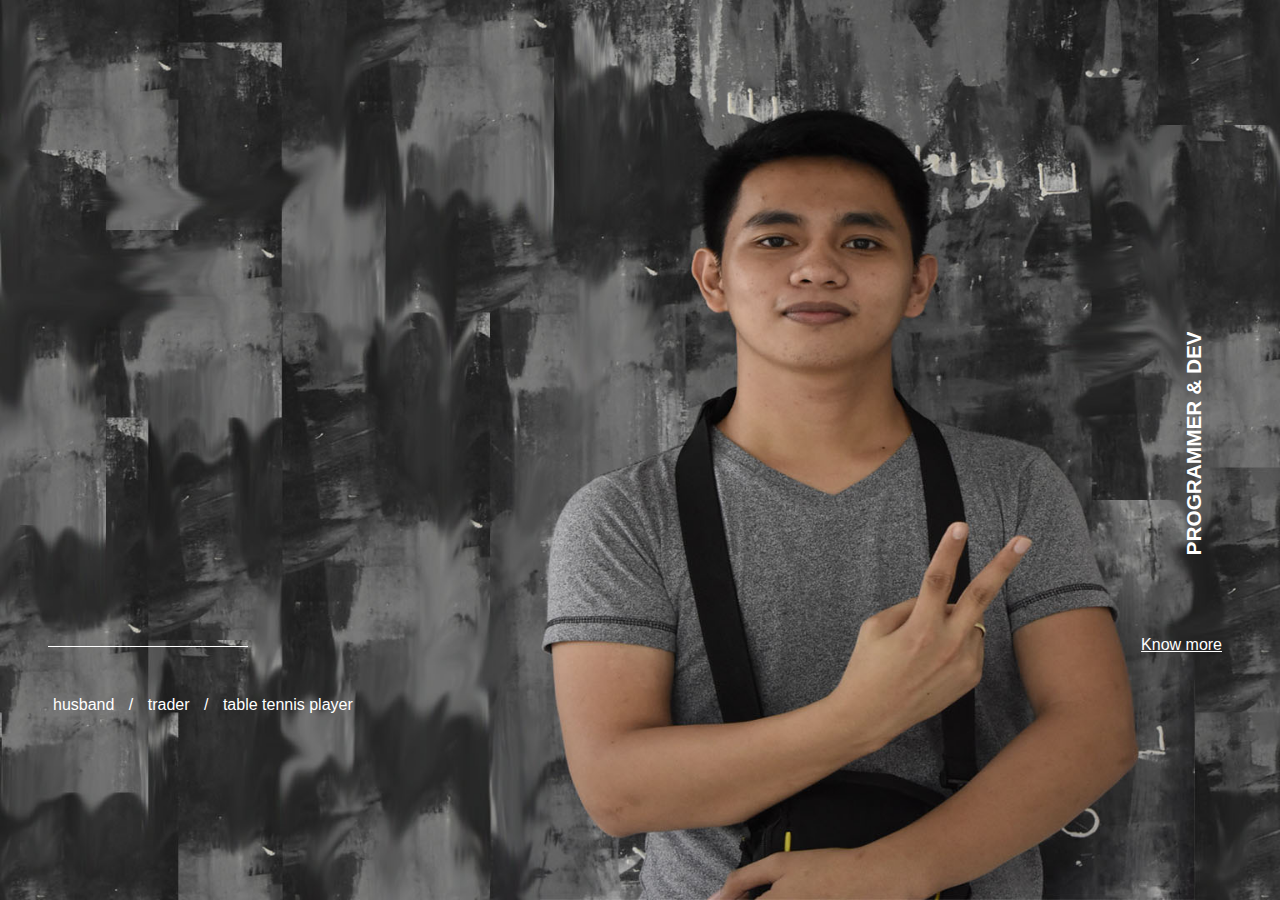
<file: index.html>
<html lang="en" class="no-js">

<head>
    <meta charset="UTF-8">
    <meta http-equiv="X-UA-Compatible" content="IE=edge">
    <meta name="viewport" content="width=device-width, initial-scale=1">
	<title>Anthony Carreon</title>
    <link rel="shortcut icon" href="Resume/aclogo.ico">
    <meta name="description" content="Hi! I'm Anthony Carreon and I'm a Jr Programmer | Developer and this is my Portfolio" />
    <meta name="keywords" content="anthony, carreon, programmer, developer, la union, software, website, development, mobile, IT, freelance, C#,Asp.net mvc and core, asp web api" />
    <!-- Mobile Specific Metas -->

    <link rel="stylesheet" href="css/style.css">
</head>

<body class="hero">
   <div class="animsition" style="animation-duration: 400ms; opacity: 1;">
			<div class="homewrap">
				<div class="topwrap">
					<div class="me animate-first">Anthony</div>
					<div class="me animate-second">Carreon</div>
					<div class="whatido"> Programmer &amp; Dev</div>
				</div>
			</div>
			<div class="bottomwrap">
				<div class="bottominner">
					<div class="work-wrap">
						<div class="work-bar"> 
						  <span class="animline"></span>
						</div>
						<div class="work animated fadeInUp fadeDelay"><a class="animsition-link" href="Resume/index.html">Know more</a></div>
					</div>
					<div class="otherstuff">
						<span class="fullmob">husband </span>
						<span>/</span> 
						<span class="fullmob">trader </span>
						<span>/</span> 
						<span class="fullmob">table tennis player </span>
					</div>
				</div>
			</div>
		</div>
</div>

</body>

</html>
</file>
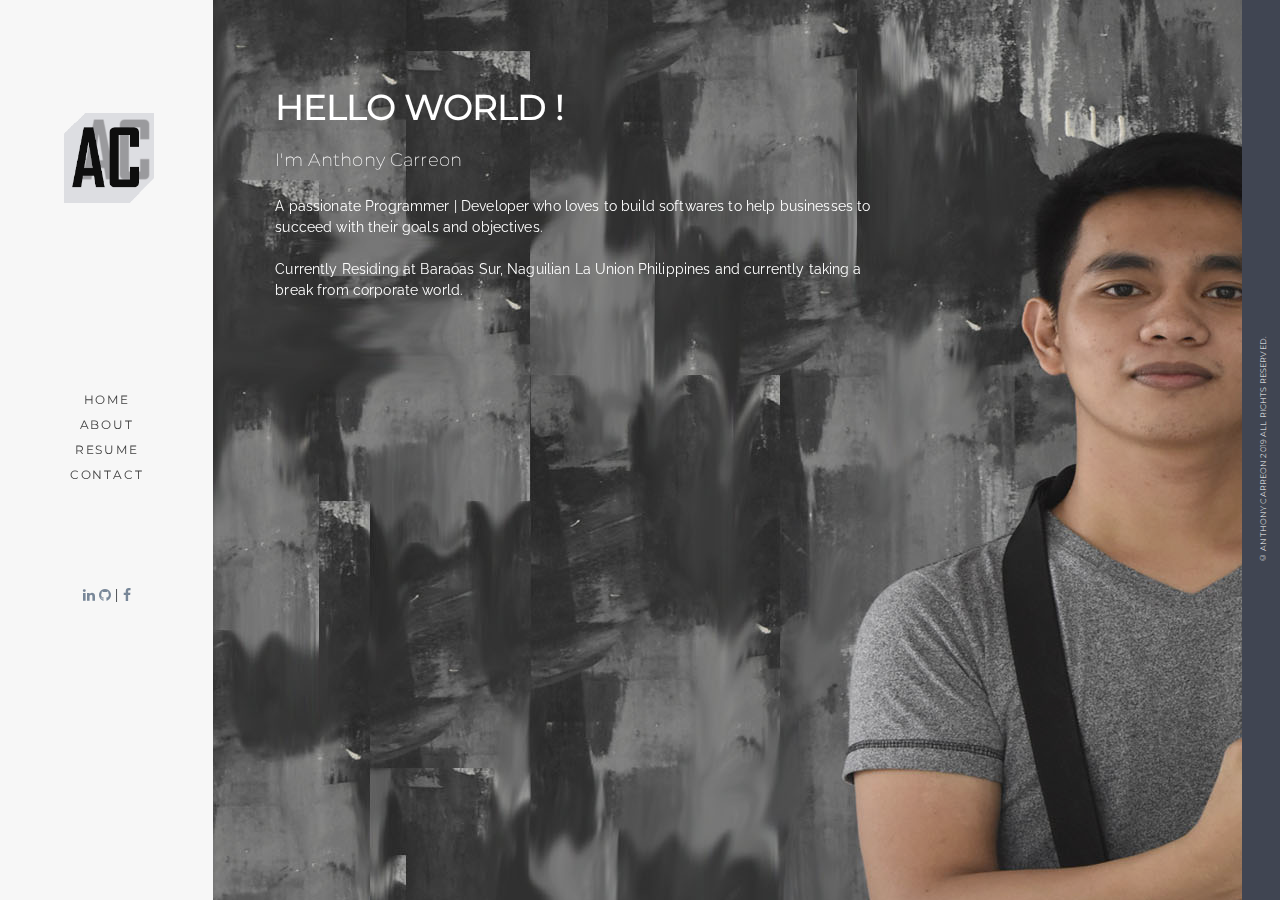
<file: Resume/index.html>
<!DOCTYPE html>
<html lang="en">

<head>
  <meta charset="UTF-8">
  <title>Anthony Carreon</title>
  <link rel="shortcut icon" href="aclogo.ico">
  <meta name="description"
    content="Hi! I'm Anthony Carreon and I'm a Jr Programmer | Developer and this is my Portfolio" />
  <meta name="keywords"
    content="anthony, carreon, programmer, developer, la union, software, website, development, mobile, IT, freelance, C#,Asp.net mvc and core, asp web api" />
  <!-- Mobile Specific Metas -->
  <meta name="viewport" content="width=device-width, initial-scale=1">
  <!-- CSS -->
  <link rel="stylesheet" type="text/css" href="Assets/css/ionicons.min.css">
  <link rel="stylesheet" type="text/css" href="Assets/css/font-awesome.min.css">
  <link rel="stylesheet" type="text/css" href="Assets/css/bootstrap.min.css">
  <link rel="stylesheet" type="text/css" href="Assets/css/owl.carousel.min.css">
  <link rel="stylesheet" type="text/css" href="Assets/css/owl.theme.default.min.css">
  <link rel="stylesheet" type="text/css" href="Assets/css/magnific-popup.css">
  <link rel="stylesheet" type="text/css" href="Assets/css/swiper.css">
  <link rel="stylesheet" type="text/css" href="Assets/css/style.css">
</head>

<body style="background-image: url(./Assets/anthonycarreon.jpg);">
  <!-- PRELOADER -->
  <div id="preloader">
    <div class="loader">
      <img src="aclogo.png" alt="logo">
    </div>
  </div>
  <!-- PRELOADER -->

  <div class="bg-title">
    <!--HOME PAGE -->
    <!-- Swiper -->

    <div class="home-content">
      <div class="home-title-text">
        <h1>Hello World !</h1><br>
        <h3>I'm Anthony Carreon</h3>
        <p>A passionate Programmer | Developer who loves to build softwares to help businesses to succeed with their
          goals and objectives.<br><br>Currently Residing at Baraoas Sur, Naguilian La Union Philippines and currently taking a break from corporate world.</p><br />
      </div>
    </div>



    <!-- HOME PAGE -->

    <!-- NAVIGATION -->
    <div class="col-lg-2 pd-left">
      <div class="mobile-nav">
        <i class="fa ion-navicon" aria-hidden="true"></i>
        <span>Menu</span>
      </div>
      <nav class="nav-menu">
        <div class="header-menu">
          <a class="menu-logo" href="../index.html"><img src="aclogo.png" alt="logo"></a>
        </div>
        <ul class="menu-text clk">
          <li><a href="index.html#home">Home</a></li>
          <li><a href="index.html#about">About</a></li>
          <li><a href="index.html#resume">Resume</a></li>
          <li><a href="index.html#contact">Contact</a></li>
        </ul>
        <ul class="social-links">
          <li><a href="https://www.linkedin.com/in/anthonycarreon1" target="_blank"><i class="fa fa-linkedin"
                aria-hidden="true"></i></a></li>
          <li><a href="https://github.com/anthonycarreon" target="_blank"><i class="fa fa-github"
                aria-hidden="true"></i></a></li>
          <li>|</li>
          <li><a href="https://www.facebook.com/acarreon01" target="_blank"><i class="fa fa-facebook"
                aria-hidden="true"></i></a></li>
        </ul>
      </nav>
    </div>
    <!-- NAVIGATION -->

    <!-- COPYRIGHT -->
    <div class="copyright">
      <span>© Anthony Carreon 2019 All rights reserved.</span>
    </div>
    <!-- COPYRIGHT -->

    <!-- ABOUT-PAGE -->
    <div id="about" class="panel">
      <div class="about-content">
        <div class="container-fluid">
          <div class="row">
            <div class="col-md-10 offset-md-2">
              <span class="about title-page">About</span>
              <div class="about-me">
                <img class="mobile-profile-img img-fluid rounded-circle" src="./Assets/images/about/mobile-profile.jpg"
                  alt="">
                <h4>Hello ! I'm glad you visit my portfolio </h4>
                <p>I like to describe myself as a technologically savvy person whos able to leverage experience and a
                  broad background to excel in a variety of roles. Although I have an bachelor degree, I have been drawn
                  to various other areas through sheer curiosity, and developed a strong passion in them.</p>
              </div>
              <div class="personal-info">
                <h4 class="title-section">Personal Information</h4>
                <ul>
                  <li>
                    <p> <span> Name</span> - Anthony D. Carreon </p>
                  </li>
                  <li>
                    <p> <span> Birth Date</span> - 01 August 1996 </p>
                  </li>
                  <li>
                    <p> <span> Nationality</span> - Filipino </p>
                  </li>
                  <li>
                    <p> <span> Born </span> - Naguilian La Union Philippines 2511 </p>
                  </li>
                  <li>
                    <p> <span> Language</span> - English, Tagalog, Iloco </p>
                  </li>
                </ul>
              </div>
              <div class='skill'>
                <h4 class="title-section">Language</h4>
                <p>
                  <b> Primary Language</b> : C-SHARP (C#) .NET , ASP.NET (MVC, CORE )
                  <br /> <b>Other's </b> :SQL, C++, PHP , VB.NET , CSS, HTML
                </p>
                <br />
                <h4 class="title-section">Technology</h4>
                <p>
                        <b>Version Control</b> : Git, Team Foundation Server
                  </br> <b>IDE</b> : Visual Studio -2010,2015,2017,2019, Sublime,Notepad++, VsCode,Arduino IDE
                  </br> <b>Reports </b> : Crystal Report, Power BI
                  </br> <b>SQL</b> : T-SQL, Stored Procedure, mySQL, SSRS, SSIS, SSAS,DAX
                  </br> <b>Database</b> :Xammp, Wammp , SQL Server -2008,2012,2014,2019, MS Access
                  </br> <b>Operating System</b> : Windows 7,8,10, Windows server 2008,2014
                  </br> <b>Microsoft Application </b>: MS Office , Power BI Desktop, Power Apps
                  </br> <b>Hardware</b> : Biometrics , Barcode Scanner, QR Code Scanner, GSM Modem
                  </br> <b>Microcontroller</b> : Arduino
                  </br> <b>Others</b> : (Basic SAP -ERP)

                </p>

              </div>
            </div>
          </div>
        </div>
      </div>
    </div>
    <!-- ABOUT-PAGE -->

    <!-- PROFILE-IMAGE -->
    <div class="panel-2">
      <div class="profile-img"></div>
    </div>

    <!-- RESUME-PAGE -->
    <div id="resume" class="panel">
      <div class="resume-content">
        <div class="container-fluid">
          <div class="row">
            <div class="col-lg-12">
              <span class="resume title-page">Resume</span>
            </div>
          </div>

          <div class="education">
            <div class="row">
              <div class="col-lg-4 col-md-2">
                <h4>Download Resume</h4>
              </div>
              <div class="col-lg-8 col-md-10">
                <div class="resume-inner">
                  <div class="resume-row">
                    <a href="https://drive.google.com/file/d/13yMG6L7vozIjGkVheJ919GrZogkTfvvU/view?usp=sharing" target="_blank" style="text-decoration:none;"><span class="resume-date"><i
                          class="fa fa-download" aria-hidden="true"></i> Pdf Format</span></a>
                  </div>
                  <div class="resume-row">
                    <a href="https://docs.google.com/document/d/1bJLuw96PaLRQ0RSsNiQ4Pi6R7OS0kLYW/edit?usp=sharing&ouid=107690201702864636595&rtpof=true&sd=true" target="_blank" style="text-decoration:none;"><span class="resume-date"><i
                          class="fa fa-download" aria-hidden="true"></i> Docx Format</span></a>
                  </div>


                </div>
              </div>
            </div>
          </div>

          <div class="education">
            <div class="row">
              <div class="col-lg-4 col-md-2">
                <h4>Education</h4>
              </div>
              <div class="col-lg-8 col-md-10">
                <div class="resume-inner">
                  <div class="resume-row">
                    <span class="resume-date">2013-2017</span>
                    <h4 class="resume-study">TERTIARY - Bachelor of Science in Information Technology</h4>
                    <p class="resume-text">Don Mariano Marcos Memorial State University Mid-La Union Campus
                      (DMMMSU-MLUC)<br> Barangay Catbangen, City of San Fernando La Union </p>
                  </div>
                  <div class="resume-row">
                    <span class="resume-date">2009-2013</span>
                    <h4 class="resume-study">SECONDARY - Naguilian National High School</h4>
                    <p class="resume-text">Barangay Imelda, Naguilian La Union </p>
                  </div>
                </div>
              </div>
            </div>
          </div>
          <!-- experience -->
          <div class="education">
            <div class="row">
              <div class="col-lg-4 col-md-2">
                <h4>Professional Experience</h4>
              </div>
              <div class="col-lg-8 col-md-10">
                <div class="resume-inner">
                  <div class="resume-row">
                    <span class="resume-date">August 2019-July 2021</span>
                    <h4 class="resume-study">Business Intelligence Developer Supervisor 1 - Universalleaf Philippines
                    </h4>
                    <p class="resume-text">
                      -BI Data Modelling and Data Warehousing Solutions.
                      <br /> -Imported data from SQL Server DB to Power BI to generate reports.
                      <br /> -Created Dax Queries to generated computed columns in Power BI.
                      <br /> -Involved in creating new stored procedures and optimizing existing queries.
                      <br /> -Processes data extracts using data retrieval and management tools.
                      <br /> -Communicate with non-technical business users to determine specific business requirements
                      for reports and business intelligence solutions.
                      <br /> -Design ETL using SSIS Packages to Reprocess data.
                      <br /> -Performs technical troubleshooting, code debugging, and problem solving for custom built
                      data warehousing solutions.
                      <br /> -Identifies, communicates, and resolves data quality and data reconciliation issues.
                      <br /> -Assists with other duties as assigned.
                      <br /> -Ensures optimum service to all internal and external partners in response to all requests
                      for service and information.

                      <br />
                    </p>
                  </div>

                  <div class="resume-row">
                    <span class="resume-date">July 2018-2019</span>
                    <h4 class="resume-study">Programmer - Tarlac City Water District (TCWD) & PrimeWater Infrastructure
                      Corporation</h4>
                    <p class="resume-text">
                      -Installation/configuration, operation, and maintenance of systems hardware and software and
                      related infrastructure.
                      <br /> -Provide support in current systems.
                      <br /> -Provide Monthly Reports.
                      <br /> -Drawing up plans for a modified or replacement or development of IT system.
                      <br /> -Provide application/technical support as required, in a timely manner.
                      <br /> -Protect and manage company databases.
                      <br /> -Provides Reports.
                    </p>
                  </div>

                  <div class="resume-row">
                    <span class="resume-date">July 2017-2018</span>
                    <h4 class="resume-study">Jr. Programmer - JVP Bread King Food Corporation (JELEXIE)</h4>
                    <p class="resume-text">
                      -Handled troubleshooting, maintenance and support in monitoring.
                      <br /> -Working out company technological needs.
                      <br /> -Drawing up plans for a modified or replacement or development of IT system.
                      <br /> -Carrying out feasibility studies of proposals and making recommendations.
                      <br /> -Working closely with programmers to develop systems.
                      <br /> -Overseeing testing to find problems before the final version of the system is released.
                      <br /> -Providing training and instruction manuals for the new or upgraded systems.
                      <br /> -Installation/configuration, operation, and maintenance of systems hardware and software
                      and related infrastructure.
                      <br /> -Monitor systems activity, users, authorization and workload analysis.
                      <br /> -Protect and manage company databases.
                      <br /> -Keeping up to date with technical and industry developments.
                    </p>
                  </div>

                  <div class="resume-row">
                    <span class="resume-date">August 2016-2017</span>
                    <h4 class="resume-study">IT Intern / IT Support - College of Information Technology (DMMMSU-MLUC)
                    </h4>
                    <p class="resume-text">
                      Handled troubleshooting, maintenance and support in monitoring.
                      <br /> Drawing up plans for a modified or replacement or development of IT system.
                      <br /> Resolved minor bugs of the current system.
                      <br /> Providing training and instruction manuals for the new or upgraded systems.
                      <br /> Monitor systems activity, users, authorization and workload analysis.
                      <br /> Keeping up to date with technical and industry developments
                    </p>
                  </div>
                </div>
              </div>
            </div>
          </div>
        </div>
      </div>
    </div>
    <!-- RESUME-PAGE -->

    <!-- CONTACT-PAGE -->
    <div id="contact" class="panel">
      <div class="contact-content">
        <div class="container-fluid">
          <div class="row">
            <div class="col-md-10 offset-md-2">
              <span class="contact title-page">Contact</span>
              <div class="contact-text">
                <p>I am happy to answer your question. Just send me a email.</p>
              </div>
              <div class="personal-info">
                <h4 class="title-section">Get In Touch</h4>
                <ul>
                  <li>
                    <p> <span> Address</span> - Sitio Banana Acacia St., Brgy. Baraoas Sur Naguilian La union
                      Philippines 2511</p>
                  </li>
                  <li>
                    <p> <span> Mobile No</span> - 0915-9394-927 (Globe) / 0909-2148-659 (Smart)</p>
                  </li>
                  <li>
                    <p> <span> E-mail</span> - anthonydaetcarreon@gmail.com </p>
                  </li>
                </ul>
              </div>
              <div class="row">
                <!-- block form -->
                <div class="col-md-12 col-lg-12">
                  <div class="well">
                    <form id="contactForm" data-toggle="validator" class="shake">

                      <div class="form-group">
                        <!-- ENTER MANE -->
                        <input type="text" class="form-control" id="name" placeholder="Enter name" required
                          data-error="Please enter your name">
                        <div class="help-block with-errors"></div>
                      </div>

                      <div class="form-group">
                        <!-- ENTER EMAIL -->
                        <input type="email" class="form-control" id="email" placeholder="Enter email" required
                          data-error="Please enter your email address">
                        <div class="help-block with-errors"></div>
                      </div>

                      <div class="form-group">
                        <!-- ENTER MESSAGE -->
                        <textarea id="message" class="form-control" rows="5" placeholder="Enter your message" required
                          data-error="Please enter your message"></textarea>
                        <div class="help-block with-errors"></div>
                      </div>

                      <!-- button form submit -->
                      <div class="submit">
                        <div class="content-button">
                          <button id="form-submit" class="button">SUBMIT</button>
                        </div>
                        <div id="msgSubmit" class="h5 h5 text-danger hidden"></div>
                      </div>
                    </form>
                    <!-- GOOGLE-MAP-2 (For Mobile Devices)-->
                    <div class="mobile-panel-cart">
                      <div id="map_canvas2" class="karta"></div>
                    </div>

                    <div class="copyright-contact">
                      <span>© Anthony Carreon 2019 All rights reserved.</span>
                    </div>
                  </div>
                </div>
              </div>
            </div>
          </div>
        </div>
      </div>
    </div>
    <!-- CONTACT-PAGE -->

    <!-- GOOGLE_MAP-1 -->
    <div class="panel-cart" style="background-color: white;">
      <iframe class="map" src="https://www.google.com/maps/d/u/0/embed?mid=1R9ss96zzqKVfwQiwNixtxeLalbTZU4N1"
        style="height: 100%; width: 100%;"></iframe>
    </div>
    <!-- GOOGLE_MAP-1 -->


  </div>

  <!-- SCRIPTS-->
  <script src="Assets/js/jquery-3.2.1.min.js"></script>
  <script src='Assets/js/jquery.shuffle.min.js'></script>
  <script src='Assets/js/imagesloaded.pkgd.min.js'></script>
  <script src='Assets/js/bootstrap.bundle.min.js'></script>
  <script src='Assets/js/owl.carousel.min.js'></script>
  <script src="Assets/js/jquery.magnific-popup.min.js"></script>
  <script src="Assets/js/validator.min.js"></script>
  <script src="Assets/js/form-scripts.js"></script>
  <script src="Assets/js/swiper.min.js"></script>
  <script src="Assets/js/main.js"></script>
  <!--SCRIPTS-->

  <!--SMTP Scripts-->
  <script src="Assets/js/smtp.js"></script>
  <!--SMTP Scripts-->
</body>

</html>
</file>
<file: css/style.css>
*, *:after, *:before {
    -webkit-box-sizing: border-box;
    box-sizing: border-box;
  }
  


  body {
    background: #090909;
    color: #8a8a8a;
    font-weight: 400;
    font-size: 16px;
    font-family: 'Montserrat', sans-serif;
    -webkit-font-smoothing: antialiased;
    -moz-osx-font-smoothing: grayscale;
    overflow-x: hidden;
    overflow-y: scroll;
    /* force scroll to appear */
  }
 
  
  html, body, .container, .main {
    height: 96%;
  }
  
  /* helper class when showing content */
  .noscroll {
    overflow: hidden;
  }
  
  
  
  /* Homepage */
  .hero {
    background-color: #090909;
    background-image: url(../img/anthonycarreon.jpg);
    background-size: cover;
    background-repeat: no-repeat;
    background-position: center bottom;
    background-attachment: fixed;
  }
  .homewrap {
    width: 100%;
    max-width: 1920px;
    padding: 100px;
    margin: 0 auto;
    position: relative;
  }
  .topwrap {
    margin-top:10%;
    width: 100%;
    height: auto;
    overflow: hidden;
    position: relative; 
  }
  .me {
    float: left;
    opacity: 0;
    font-size: 8em;
    line-height: 1;
    clear: left;
    font-weight: 900;
    text-transform: uppercase;
    font-family: "Montserrat", Helvetica, Arial, sans-serif;
    color: #fff;
    color: #fff;
    overflow: hidden;
  
    -webkit-animation: reveal 1.25s cubic-bezier(0, 1, 0.5, 1) 1 normal forwards;
       -moz-animation: reveal 1.25s ease-in 1 normal forwards;
         -o-animation: reveal 1.25s cubic-bezier(0, 1, 0.5, 1) 1 normal forwards;
            animation: reveal 1.25s cubic-bezier(0, 1, 0.5, 1) 1 normal forwards;
  
  }


  .meheader {
    float: left;
    opacity: 0;
    font-size: 3em;
    line-height: 1;
    clear: left;
    font-weight: 900;
    text-transform: uppercase;
    font-family: "Montserrat", Helvetica, Arial, sans-serif;
    color: #323232;
    color: #4b4b4b;
    overflow: hidden;
  
    -webkit-animation: reveal 1.25s cubic-bezier(0, 1, 0.5, 1) 1 normal forwards;
       -moz-animation: reveal 1.25s ease-in 1 normal forwards;
         -o-animation: reveal 1.25s cubic-bezier(0, 1, 0.5, 1) 1 normal forwards;
            animation: reveal 1.25s cubic-bezier(0, 1, 0.5, 1) 1 normal forwards;
  }


  .meheader_2 {
    float: left;
    opacity: 0;
    font-size: 2em;
    line-height: 1;
    clear: left;
    font-weight: 500;
    text-transform:none ;
    font-family: "Montserrat", Helvetica;
    color: #5e5b5b;
    color: #4b4b4b;
    overflow: hidden;
  
    -webkit-animation: reveal 1.25s cubic-bezier(0, 1, 0.5, 1) 1 normal forwards;
       -moz-animation: reveal 1.25s ease-in 1 normal forwards;
         -o-animation: reveal 1.25s cubic-bezier(0, 1, 0.5, 1) 1 normal forwards;
            animation: reveal 1.25s cubic-bezier(0, 1, 0.5, 1) 1 normal forwards;
  
  }
  



  .animate-first {
    -webkit-animation-delay: 0ms;
       -moz-animation-delay: 0ms;
         -o-animation-delay: 0ms;
            animation-delay: 0ms;
  }
  
  .animate-second {
    -webkit-animation-delay: 200ms;
       -moz-animation-delay: 200ms;
         -o-animation-delay: 200ms;
            animation-delay: 200ms;
  }
  @-webkit-keyframes reveal {
    0% {
      opacity: 0;
      -webkit-transform: translateY(75%);
         -moz-transform: translateY(75%);
           -o-transform: translateY(75%);
              transform: translateY(75%);
    }
    100% {
      opacity: 1;
      -webkit-transform: translateY(0);
         -moz-transform: translateY(0);
           -o-transform: translateY(0);
              transform: translateY(0);
    }
  }
  
  @-moz-keyframes reveal {
    0% {
      opacity: 0;
      -webkit-transform: translateY(75%);
         -moz-transform: translateY(75%);
           -o-transform: translateY(75%);
              transform: translateY(75%);
    }
    100% {
      opacity: 1;
      -webkit-transform: translateY(0);
         -moz-transform: translateY(0);
           -o-transform: translateY(0);
              transform: translateY(0);
    }
  }
  
  @-o-keyframes reveal {
    0% {
      opacity: 0;
      -webkit-transform: translateY(75%);
         -moz-transform: translateY(75%);
           -o-transform: translateY(75%);
              transform: translateY(75%);
    }
    100% {
      opacity: 1;
      -webkit-transform: translateY(0);
         -moz-transform: translateY(0);
           -o-transform: translateY(0);
              transform: translateY(0);
    }
  }
  
  @keyframes reveal {
    0% {
      opacity: 0;
      -webkit-transform: translateY(75%);
         -moz-transform: translateY(75%);
           -o-transform: translateY(75%);
              transform: translateY(75%);
    }
    100% {
      opacity: 1;
      -webkit-transform: translateY(0);
         -moz-transform: translateY(0);
           -o-transform: translateY(0);
              transform: translateY(0);
    }
  }
  .whatido {
    float: right;
    position: absolute;
    right: 0;
    bottom: 0;
    transform: rotate(-90deg);
    transform-origin: 40% 20%;
    font-size: 1.5em;
    padding-top: 100px;
    text-transform: uppercase;
    font-weight: 700;
    color: #fff;
  }
  .bottomwrap {
    position: absolute;
    bottom:80px;
    width: 100%;
    margin:0 auto;
  }
  .bottominner {
    max-width: 1920px;
    width: 100%;
    margin: 0 auto;
    height: auto;
    overflow: hidden;
    padding: 40px 100px;
  }
  .otherstuff {
    float: left;
    width: 70%;
    display: block;
    font-size: 16px;
    line-height: 22px;
    color: #fff;
  }
  .otherstuff span {
    padding: 0 5px;
  }
  .otherstuff a {
    color:#fff;
  }
  .work-wrap {
    float: right;
    text-align: right;
    margin-right: 10px;
  }
  .work {
    float: right;
    text-align: right;
    margin-right:10px;
    color:#fff;
  }
  .work a {
    color: #fff;
    transition: all 0.2s ease-in-out;
  }
  .work-bar {
      width: 200px;
      float: left;
      margin-top:10px;
      margin-right:20px;
  }
  .work-bar span {
      background: #fff;
      height: 1px;
      display: block;
  }
  .work-bar span {
      -webkit-animation: lineanimate 1s ease forwards;
  }
  .work-bar .lineanimate {
      width: 100%;
  }
  @-webkit-keyframes lineanimate {
      from { width: 0%; }
      to { width: 100%; }
  }
  .fadeDelay {
    animation-delay: 0.4s;
    -webkit-animation-delay: 0.4s;
  }
  .work a:hover {
    margin-left:5px;
  }
  
  
  
  
 
  

  
  
  
  @media screen and (max-width: 1400px) {
    .otherstuff {
      width: 70%;
      font-size: 14px;
    }
    .work-bar {
        width: 200px;
    }
    .homewrap {
      padding: 40px;
    }
    .bottominner {
      padding: 40px;
    }
    .topwrap {
      margin-top: 20%;
    }
  }
  
  @media screen and (max-width: 1280px) {
    .topwrap {
      margin-top: 24%;
    }
    .bottomwrap {
      position: relative;
      bottom: 0;
      width: 100%;
      margin: 0 auto;
    }
    .me {
      font-size: 7em;
    }
    .meheader {
        font-size: 2em;
      }
    .meheader_2 {
        font-size: 1.3em;
      }  
    .whatido {
      transform-origin: 44% 20%;
      font-size: 1.3em;
    }
    .otherstuff {
      width: 100%;
      font-size: 16px;
      margin-top:40px;
    }
    .work-wrap {
      width: 100%;
      margin-right:0;
    }
    .work-bar {
        width: 200px;
    }
    .work {
      display: inline-block;
    }
  }
  

  @media screen and (max-width: 940px) {
  .me {
      font-size: 5em;
  }
  .meheader {
    font-size: 2em;
  }
  .meheader_2 {
    font-size: 1.3em;
  }  
  .whatido {
      float: left;
      width: 100%;
      transform-origin: 0;
      position: relative;
      right: 0;
      bottom: 0;
      transform: rotate(0deg);
      padding-top: 20px;
  }
  .bottominner {
      padding: 0 40px;
  }
  .pw-input {
    width: 100%;
  }
  .pw-button {
    width: 100%;
    max-width: 140px;
    float: right;
    background-color: #0784c3;
    padding: 20px;
    margin: 10px 0 80px;
  }
  
  }
  
  
  @media screen and (max-width: 600px) {

    .homewrap {
      padding: 20px;
    }
    .bottominner {
      padding: 20px;
    }
    .otherstuff span {
      display: none;
    }
    .otherstuff span.fullmob {
      width: 100%;
      display: block;
    }
    .me {
      font-size: 4em;
    }
    .pw-input {
      font-size: 1.8em;
    }
  }
  
  
  @media screen and (max-width: 430px) {
  .me {
      font-size: 3em;
    }
  }
  
  
 
  
  @media screen and (max-width: 360px) {
    .work-bar {
      width: 120px;
    }
    .me {
      font-size: 2.6em;
    }
  
  }
  
  @media screen and (max-width: 320px) {
    .topwrap {
      margin-top: 10%;
    }
  }
  
  
  body.view-single .sidebar {
    opacity: 0.3;
  }
  
  
  body.view-single .menu-toggle {
    display: none;
  }
</file>
<file: Resume/Assets/css/style.css>
@import url('https://fonts.googleapis.com/css?family=Montserrat:300,400,500,600,700');
@import url('https://fonts.googleapis.com/css?family=Raleway');

/*--- 01. GENERAL SETTINGS ---*/
::-webkit-scrollbar {
  width: 6px;
  background-color: #fff;
}
::-webkit-scrollbar-thumb {
  background-color: #a6a6a6;
}
:focus {
  outline: -webkit-focus-ring-color none !important;
}
input:-webkit-autofill,
textarea:-webkit-autofill,
select:-webkit-autofill {
  background-color: #fff!important;
}
html,
body {
  height: 100%;
}
h1 {
  font-size: 36px;
  margin-bottom: 0;
}
h2 {
  font-size: 24px;
  margin-bottom: 0;
}
h3 {
  font-size: 18px;
  margin-bottom: 0;
}
h4 {
  font-size: 14px;
  margin-bottom: 0;
  color: #333;
}
h5 {
  font-size: 12px;
  margin-bottom: 0;
}
h6 {
  font-size: 10px;
  margin-bottom: 0;
}
p {
  margin-top: 0;
  margin-bottom: 0;
  color: #555555;
}
figure {
  margin: 0;
}
body {
  font-family: 'Raleway', sans-serif;
  font-weight: 400;
  font-size: 14px;
  letter-spacing: 0.01em;
  width: 100%;
  overflow: hidden;
}
.responsive-img {
  width: 100%;
  height: auto;
}
.title-section {
  font-size: 12px;
  letter-spacing: 0.09em;
  display: inline-block;
  font-family: 'Montserrat', sans-serif;
  font-weight: 400;
  padding: 5px 10px;
  color: #fff;
  padding-bottom: 4px;
  text-transform: uppercase;
  background-color: #40739e;
  border-radius: 100px;
}
#header {
  position: absolute;
  z-index: 2000;
  width: 235px;
  top: 50px;
}
#header h1 {
  font-size: 30px;
  font-weight: 400;
  text-transform: uppercase;
  color: rgba(255, 255, 255, 0.9);
  text-shadow: 0px 1px 1px rgba(0, 0, 0, 0.3);
  padding: 20px;
  background: #000;
}
#navigation {
  margin-top: 20px;
  width: 235px;
  display: block;
  list-style: none;
  z-index: 3;
}
#navigation a {
  color: #444;
  display: block;
  background: #fff;
  background: rgba(255, 255, 255, 0.9);
  line-height: 50px;
  padding: 0px 20px;
  text-transform: uppercase;
  margin-bottom: 6px;
  box-shadow: 1px 1px 2px rgba(0, 0, 0, 0.2);
  font-size: 14px;
}
#navigation a:hover {
  background: #ddd;
}
.content {
  right: 30px;
  left: 288px;
  top: 0px;
  margin-top: 96px;
  position: absolute;
  padding-bottom: 96px;
}
.panel {
  top: 0;
  overflow: auto;
  width: 97%;
  min-height: 100%;
  position: absolute;
  background-color: #000;
  margin-left: -102%;
  z-index: 2;
  -webkit-transition: all 0.6s ease-in-out;
  transition: all 0.6s ease-in-out;
}
.panel:target {
  margin-left: 0%;
  background-color: #fff;
}
#home:target ~ #header #navigation #link-home,
#portfolio:target ~ #header #navigation #link-portfolio,
#about:target ~ #header #navigation #link-about,
#contact:target ~ #header #navigation #link-contact {
  background: #000;
  color: #fff;
}
#works {
  padding: 15px 0px;
}
#works li {
  display: inline;
}
#works li a {
  padding-right: 10px;
}
#works img {
  box-shadow: 1px 1px 2px rgba(0, 0, 0, 0.3);
  padding: 12px;
  background: rgba(255, 255, 255, 0.9);
}
#form p {
  background: #fff;
  color: #000;
}
#form input,
#form textarea {
  background: #000;
  color: #fff;
  border: none;
}
#form textarea {
  width: 493px;
  height: 100px;
}
#form label {
  padding-right: 10px;
  float: left;
}
.footnote a {
  color: #ddd;
}
.button {
  border: none;
  font-family: 'Montserrat', sans-serif;
  font-weight: 400;
  color: #fff;
  text-transform: uppercase;
  background-color: #40739e;
  display: inline-block;
  padding: 10px 20px;
  border-radius: 50px;
  font-size: 12px;
  letter-spacing: 0.1em;
  margin-top: 48px;
  transition: all ease-in-out 0.2s;
  -webkit-transition: all ease-in-out 0.2s;
}
.button:hover {
  background-color: #487eb0;
  color: #fff;
  text-decoration: none;
}
.pd-left {
  padding-left: 0;
}
ul {
  list-style: none;
  margin: 0;
  padding: 0;
}
/*--- 02. PRELOADER ---*/
#preloader {
  z-index: 100;
  width: 100%;
  height: 100%;
  position: fixed;
  background-color: #f7f7f7;
}
.loader {
  width: 80px;
  height: 80px;
  position: absolute;
  left: 0;
  right: 0;
  top: 0;
  bottom: 0;
  margin: auto;
  -webkit-animation: sk-rotateplane 1.8s infinite ease-in-out;
  animation: sk-rotateplane 1.8s infinite ease-in-out;
  -webkit-transition-duration: 2s;
  transition-duration: 2s;
}
.loader img {
  width: 80px;
  height: 80px;
}
@-webkit-keyframes sk-rotateplane {
  0% {
    -webkit-transform: rotateY(0deg);
    transform: rotateY(0deg);
  }
  60% {
    -webkit-transform: rotateY(-360deg);
    transform: rotateY(-360deg);
  }
  100% {
    -webkit-transform: rotateY(-360deg);
    transform: rotateY(-360deg);
  }
}
@keyframes sk-rotateplane {
  0% {
    -webkit-transform: rotateY(0deg);
    transform: rotateY(0deg);
  }
  60% {
    -webkit-transform: rotateY(-360deg);
    transform: rotateY(-360deg);
  }
  100% {
    -webkit-transform: rotateY(-360deg);
    transform: rotateY(-360deg);
  }
}
/*--- 03. NAVIGATION -----*/
.mobile-nav {
  position: fixed;
  z-index: 9;
}
.mobile-nav i {
  color: #bdc3c7;
  font-size: 48px;
  margin-top: 15px;
  margin-left: 30px;
  cursor: pointer;
  display: block;
}
.mobile-nav span {
  top: -12px;
  margin-left: 30px;
  text-transform: uppercase;
  font-size: 10px;
  color: #bdc3c7;
  position: relative;
}
.bg-nav {
  width: 100%;
  height: 100%;
  background-color: rgba(0, 0, 0, 0.5);
}
.nav-menu {
  background-color: #f7f7f7;
  overflow: hidden;
  -webkit-box-align: center;
  -ms-flex-align: center;
  align-items: center;
  display: -webkit-box;
  display: -ms-flexbox;
  display: flex;
  -webkit-box-orient: vertical;
  -webkit-box-direction: normal;
  -ms-flex-direction: column;
  flex-direction: column;
  width: 16.666667%;
  position: fixed;
  height: 100%;
  z-index: 9;
  box-shadow: 1px 0px 4px 0px rgba(0, 0, 0, 0.13);
  -webkit-transition: all 0.4s ease-in-out;
  transition: all 0.4s ease-in-out;
}
.header-menu {
  width: 100%;
  height: 35.2%;
  text-align: center;
}
.menu-logo > img {
  width: 90px;
  height: 90px;
  display: inline-block;
  vertical-align: middle;
}
.header-menu:before {
  height: 100%;
  display: inline-block;
  vertical-align: middle;
  content: '';
}
.menu-text {
  text-align: center;
  display: -webkit-box;
  display: -ms-flexbox;
  display: flex;
  -webkit-box-orient: vertical;
  -webkit-box-direction: normal;
  -ms-flex-direction: column;
  flex-direction: column;
  margin-top: 72px;
  font-family: 'Montserrat', sans-serif;
  font-weight: 400;
  text-transform: uppercase;
}
.menu-text li {
  margin-bottom: 4px;
}
.menu-text li a {
  position: relative;
  letter-spacing: 0.15em;
  color: #333;
  font-size: 12px;
  text-decoration: none;
  padding: 2px 12px;
  -webkit-transition-duration: .3s;
          transition-duration: .3s;
}
.menu-text li a:hover {
  background: #dcdde1;
  border-radius: 100px;
  color: #fff;
}
.social-links li {
  margin-top: 96px;
  display: -webkit-inline-box;
  display: -ms-inline-flexbox;
  display: inline-flex;
}
.social-links li a {
  color: #718093;
  font-size: 14px;
}
/*--- 04. COPYRIGHT ---*/
.copyright {
  z-index: 10;
  position: fixed;
  top: 0;
  right: 0;
  width: 3%;
  height: 100%;
  background-color: #353b48;
  text-align: center;
}
.copyright span {
  -webkit-transform: rotate(180deg);
  transform: rotate(180deg);
  -webkit-writing-mode: tb-rl;
  -ms-writing-mode: tb-rl;
  writing-mode: tb-rl;
  color: #fff;
  font-weight: 300;
  font-family: 'Montserrat', sans-serif;
  font-size: 8px;
  text-transform: uppercase;
  display: inline-block;
  vertical-align: middle;
}
.copyright:before {
  height: 100%;
  display: inline-block;
  vertical-align: middle;
  content: '';
}
.copyright-contact {
  display: none;
}
/*--- 04. HOME HEADER ---*/
.home-slide {
  position: absolute;
}
/* swiper */
.swiper-container {
  width: 100%;
  height: 100%;
  position: absolute;
}
.swiper-button-next,
.swiper-container-rtl .swiper-button-prev {
  right: 90px;
  color: #fff;
  background-image: none;
}
.swiper-button-next i,
.swiper-container-rtl .swiper-button-prev i {
  font-size: 48px;
  background: #718093;
  padding: 0 10px;
  border-radius: 2px;
  opacity: 0.6;
  -webkit-transition-duration: .3s;
  transition-duration: .3s;
}
.swiper-button-next i:hover,
.swiper-container-rtl .swiper-button-prev i:hover {
  opacity: 0.9;
}
.swiper-button-prev,
.swiper-container-rtl .swiper-button-next {
  right: 145px;
  color: #fff;
  background-image: none;
}
.swiper-button-prev i,
.swiper-container-rtl .swiper-button-next i {
  font-size: 48px;
  background: #718093;
  padding: 0 10px;
  border-radius: 2px;
  opacity: 0.6;
  -webkit-transition-duration: .3s;
  transition-duration: .3s;
}
.swiper-button-prev i:hover,
.swiper-container-rtl .swiper-button-next i:hover {
  opacity: 0.9;
}
.swiper-slide {
  background-position: center;
  background-size: cover;
}
.img-1 {
  background-image: url(../images/home-img/1.jpg);
}
.img-2 {
  background-image: url(../images/home-img/StockTrader.jpg);
}
.img-3 {
  background-image: url(../images/home-img/1_3.jpg);
}
.swiper-pagination-bullet-active {
  opacity: 1;
  background: #273c75;
}
.home-title-text {
  right: 30px;
  left: 21.3%;
  top: 0px;
  margin-top: 96px;
  position: absolute;
  padding-bottom: 96px;
}
.bg-title {
  position: fixed;
  width: 100%;
  height: 100%;
}
.home-content {
  width: 70%;
  right: 30px;
  left: 6.6%;
  top: -10px;
  /* margin-top: 135px; */
  position: absolute;
  
}
.home-title-text {
  width: 70%;
}
.home-title-text h1 {
  letter-spacing: -1px;
  font-family: 'Montserrat', sans-serif;
  text-transform: uppercase;
  font-weight: 500;
  color: #fff;
}
.home-title-text h3 {
  color: #fff;
  font-family: 'Montserrat', sans-serif;
  font-weight: 200;
}
.home-title-text p {
  color: #fff;
  margin-top: 24px;
}
.title-page {
  width: auto;
  font-family: 'Montserrat', sans-serif;
  text-transform: uppercase;
  font-weight: 700;
  font-size: 18px;
  border-bottom: 4px solid #718093;
  padding-bottom: 12px;
  color: #2f3640;
}
/*--- 06. ABOUT SECTION ---*/
#about.panel {
  width: 75%;
  height: auto;
}
.about-content {
  right: 15px;
  left: 13.2%;
  top: 0px;
  margin-top: 96px;
  position: absolute;
  padding-bottom: 96px;
}
img.mobile-profile-img {
  display: none;
}
.about.title-page:before {
  content: "About";
  top: -52px;
  position: absolute;
  color: rgba(0, 0, 0, 0.04);
  font-size: 72px;
  z-index: -1;
  font-weight: 300;
  letter-spacing: -4px;
  text-transform: capitalize;
}
.about-me h4 {
  margin-top: 96px;
  font-weight: 600;
}
.about-me p {
  margin-top: 24px;
}
.personal-info {
  margin-top: 48px;
}
.personal-info ul {
  margin-top: 24px;
}
.personal-info ul li > p > span {
  font-weight: 600;
  text-transform: uppercase;
  font-size: 12px;
  color: #333;
}
.skill {
  margin-top: 48px;
}
.skill p {
  margin-top: 24px;
}
#skills {
  margin-top: 48px;
}
.progressText {
  font-weight: 600;
  text-transform: uppercase;
  font-size: 12px;
}
.progress {
  margin-top: 4px;
  border-radius: 0;
  overflow: visible;
  height: 4px;
  box-shadow: none;
  background-color: #707070;
}
.clients-slide .owl-item img {
  width: 140px;
}
.clients {
  margin-top: 48px;
}
.clients p {
  margin-top: 24px;
  margin-bottom: 48px;
}
.panel-2 {
  top: 0;
  width: 23%;
  height: 100%;
  -webkit-transition: all 0.5s ease-in-out;
  transition: all 0.5s ease-in-out;
  opacity: 0;
  left: 40%;
  position: absolute;
}
.profile-img {
  background: url(../images/about/profile.jpg) center;
  background-repeat: no-repeat;
  background-size: cover;
  width: 100%;
  height: 100%;
}
.profile-img-left {
  -webkit-transition-delay: 0.38s;
          transition-delay: 0.38s;
  opacity: 1;
  left: 74%;
  z-index: 1;
}
/*--- Skillbar ---*/
.skillbar {
  position: relative;
  display: block;
  margin-bottom: 15px;
  width: 100%;
  background: #eee;
  height: 6px;
  -webkit-transition: 0.4s linear;
  transition: 0.4s linear;
  -webkit-transition-property: width, background-color;
  transition-property: width, background-color;
}
.skillbar-title {
  font-weight: bold;
  font-size: 13px;
  color: #333;
  -webkit-border-top-left-radius: 3px;
  -webkit-border-bottom-left-radius: 4px;
  -moz-border-radius-topleft: 3px;
  -moz-border-radius-bottomleft: 3px;
  border-top-left-radius: 3px;
  border-bottom-left-radius: 3px;
}
.skillbar-title span {
  display: block;
  height: 24px;
}
.skillbar-bar {
  height: 6px;
  width: 0px;
  background: #487eb0;
  float: left;
}
.containers {
  min-height: 100%;
  height: 100vh;
}
.skill-bar-percent {
  position: absolute;
  right: 10px;
  top: 0;
  font-size: 11px;
  height: 35px;
  line-height: 35px;
  color: #a6a6a6;
}
.services {
  margin-top: 48px;
}
.services h5 {
  font-family: 'Montserrat', sans-serif;
  text-transform: uppercase;
  font-weight: 600;
  color: #333;
}
.services p {
  margin-top: 24px;
  margin-bottom: 48px;
}
.card {
  border-radius: 0;
  border: 1px solid #b28647;
}
.card-img-top {
  width: 100%;
  border-top-left-radius: 0;
  border-top-right-radius: 0;
}
.card > i {
  text-align: center;
  color: #b28647;
  padding-top: 12px;
  padding-bottom: 12px;
  font-size: 96px;
  border-bottom: 1px solid #b28647;
}
/*--- 07. PORTFOLIO SECTION ---*/
#portfolio p {
  margin-top: 96px;
}
.portfolio-content {
  right: 15px;
  left: 21%;
  top: 0px;
  margin-top: 96px;
  position: absolute;
  padding-bottom: 96px;
}
.portfolio.title-page:before {
  content: "Portfolio";
  top: -52px;
  position: absolute;
  color: rgba(0, 0, 0, 0.04);
  font-size: 72px;
  z-index: -1;
  font-weight: 300;
  letter-spacing: -4px;
  text-transform: capitalize;
}
/* filters-navigation */
#filter {
  margin-top: 36px;
  margin-bottom: 24px;
  list-style-type: none;
  padding: 0;
}
#filter li,
#filter a {
  display: inline-block;
}
#filter a {
  font-family: 'Montserrat', sans-serif;
  letter-spacing: 0.015em;
  color: #555;
  font-size: 12px;
  font-weight: 500;
  text-transform: uppercase;
  text-decoration: none;
  padding: 2px 12px;
  display: block;
  -webkit-transition-duration: .3s;
          transition-duration: .3s;
}
#filter a:hover {
  background-color: #40739e;
  border-radius: 100px;
  color: #fff;
}
.active-filter {
  background-color: #40739e;
  border-radius: 100px;
  color: #fff!important;
}
/* grid-portfolio */
#grid {
  position: relative;
}
.item {
  width: 32%;
  height: auto;
  overflow: hidden;
  margin-right: 5px;
  margin-bottom: 5px;
}
/* hover img */
figure.effect-sadie figcaption::before {
  position: absolute;
  top: 0;
  left: 0;
  width: 100%;
  height: 100%;
  background: -webkit-linear-gradient(top, rgba(72, 76, 97, 0) 0%, #b28647 75%);
  background: linear-gradient(to bottom, rgba(72, 76, 97, 0) 0%, #b28647 75%);
  content: '';
  opacity: 0;
  -webkit-transform: translate3d(0, 50%, 0);
  transform: translate3d(0, 50%, 0);
}
figure.effect-sadie h2 {
  position: absolute;
  top: 50%;
  left: 0;
  width: 100%;
  color: #484c61;
  -webkit-transition: -webkit-transform 0.35s, color 0.35s;
  -webkit-transition: color 0.35s, -webkit-transform 0.35s;
  transition: color 0.35s, -webkit-transform 0.35s;
  transition: transform 0.35s, color 0.35s;
  transition: transform 0.35s, color 0.35s, -webkit-transform 0.35s;
  -webkit-transform: translate3d(0, -50%, 0);
  transform: translate3d(0, -50%, 0);
}
figure.effect-sadie figcaption::before,
figure.effect-sadie p,
figure.effect-sadie i {
  -webkit-transition: opacity 0.35s, -webkit-transform 0.35s;
  transition: opacity 0.35s, -webkit-transform 0.35s;
  transition: opacity 0.35s, transform 0.35s;
  transition: opacity 0.35s, transform 0.35s, -webkit-transform 0.35s;
}
figure.effect-sadie p {
  color: #fff;
  position: absolute;
  bottom: 0;
  left: 0;
  padding: 10px;
  width: 100%;
  opacity: 0;
  -webkit-transform: translate3d(0, 10px, 0);
  transform: translate3d(0, 10px, 0);
}
figure.effect-sadie i {
  opacity: 0;
  font-size: 36px;
  top: 42%;
  bottom: 0;
  right: 0;
  left: 0;
  position: absolute;
  color: #fff;
  text-align: center;
  -webkit-transform: translate3d(0, 10px, 0);
  transform: translate3d(0, 10px, 0);
}
figure.effect-sadie:hover h2 {
  color: #fff;
  -webkit-transform: translate3d(0, -50%, 0) translate3d(0, -40px, 0);
  transform: translate3d(0, -50%, 0) translate3d(0, -40px, 0);
}
figure.effect-sadie:hover figcaption::before,
figure.effect-sadie:hover p,
figure.effect-sadie:hover i {
  opacity: 1;
  -webkit-transform: translate3d(0, 0, 0);
  transform: translate3d(0, 0, 0);
}
/*--- 09. RESUME SECTION ---*/
.resume-content {
  right: 15px;
  left: 21%;
  top: 0px;
  margin-top: 96px;
  position: absolute;
  padding-bottom: 96px;
}
.education {
  margin-top: 96px;
}
.education h4 {
  font-family: 'Montserrat', sans-serif;
  font-weight: 600;
  text-transform: uppercase;
  padding-bottom: 4px;
  font-size: 14px;
}
.resume.title-page:before {
  content: "Resume";
  top: -52px;
  position: absolute;
  color: rgba(0, 0, 0, 0.04);
  font-size: 72px;
  z-index: -1;
  font-weight: 300;
  letter-spacing: -4px;
  text-transform: capitalize;
}
.resume-inner {
  border-left: 1px solid #192a56;
  padding-left: 30px;
}
.resume-row {
  position: relative;
}
.resume-row p {
  margin-top: 12px;
  margin-bottom: 24px;
}
.resume-row:after {
  position: absolute;
  content: '';
  left: 0;
  width: 13px;
  height: 13px;
  background: #192a56;
  left: -37px;
  top: 0;
  border-radius: 50%;
}
.resume-date {
  position: relative;
  top: -5px;
  margin-bottom: 7px;
  color: #ffffff;
  font-weight: 400;
  font-size: 14px;
  display: inline-block;
  background: #40739e;
  padding: 1px 15px;
  border-radius: 100px;
}
/*--- 10. CONTACT SECTION ---*/
#contact.panel {
  width: 70%;
  height: 100%;
}
.contact-content {
  right: 15px;
  left: 15.6%;
  top: 0px;
  margin-top: 96px;
  position: absolute;
  padding-bottom: 96px;
}
.contact.title-page:before {
  content: "Contact";
  top: -52px;
  position: absolute;
  color: rgba(0, 0, 0, 0.04);
  font-size: 72px;
  z-index: -1;
  font-weight: 300;
  letter-spacing: -4px;
  text-transform: capitalize;
}
.contact-text {
  margin-top: 96px;
}
.panel-cart {
  width: 27%;
  height: 100%;
  -webkit-transition: all 0.5s ease-in-out;
  transition: all 0.5s ease-in-out;
  opacity: 0;
  left: 40%;
  position: absolute;
  background-color: red;
  display: block;
}
.cart-open {
  top: 0;
  -webkit-transition-delay: 0.38s;
  transition-delay: 0.38s;
  opacity: 1;
  left: 70%;
  z-index: 1;
}
.well {
  margin-top: 72px;
  min-height: 20px;
  background-color: #fff;
  border: 0;
  border-radius: 0;
  box-shadow: none;
}
.form-control {
  display: block;
  width: 100%;
  height: 40px;
  padding: 6px 12px;
  font-size: 14px;
  color: #666 !important;
  background-color: #fff;
  background-image: none;
  border: none;
  border-bottom: 2px solid #333;
  border-radius: 0;
  box-shadow: none;
  -webkit-transition: border-color ease-in-out 0.15s, -webkit-box-shadow ease-in-out 0.15s;
  -webkit-transition: border-color ease-in-out 0.15s, box-shadow ease-in-out 0.15s;
  transition: border-color ease-in-out 0.15s, box-shadow ease-in-out 0.15s;
}
.form-control:focus {
  border-color: #273c75;
  box-shadow: none;
}
textarea.form-control {
  height: auto;
}
.text-success {
  color: #b28647!important;
  margin-top: 12px;
  font-size: 20px;
}
/* Googlemap */
#map_canvas {
  width: 100%;
  height: 100%;
  background-color: grey;
}
#map_canvas2 {
  display: none;
}
/*--- 11. MEDIA QUERIES FOR RESPONSIVE DESIGN ---*/
@media (max-width: 960px) {
  /* Resume-page */
  .resume-inner {
    margin-left: 15px;
  }
}
@media (max-width: 767px) {
  /* Navigation */
  .nav-menu {
    width: 200px;
    left: -201px;
  }
  .mobile-menu-open {
    left: 0;
  }
  .swiper-button-next,
  .swiper-container-rtl .swiper-button-prev {
    right: 53px;
  }
  .swiper-button-prev,
  .swiper-container-rtl .swiper-button-next {
    right: 110px;
  }
  /* About-Page */
  .about-me {
    margin-top: 96px;
  }
  .about-me h4 {
    margin-top: 48px;
  }
  img.mobile-profile-img {
    margin-top: 48px;
    display: block;
    width: 250px;
    margin: 0 auto;
    border: 3px solid #b28647;
    padding: 4px;
  }
  .about-content {
    margin-top: 120px;
    left: 15px;
  }
  #about.panel {
    width: 97%;
    height: auto;
  }
  /* Portfolio-Page */
  .portfolio-content {
    margin-top: 120px;
    left: 15px;
  }
  .item {
    width: 48%;
  }
  /* Resume-page */
  .resume-content {
    margin-top: 120px;
    left: 15px;
  }
  .resume-inner {
    margin-top: 48px;
  }
  .panel-2 {
    display: none;
  }
  /*- Contact-Page -*/
  .contact-content {
    margin-top: 120px;
    left: 15px;
  }
  .panel-cart {
    display: none;
  }
  #contact.panel {
    width: 97%;
  }
  #map_canvas2 {
    margin-top: 96px;
    width: 100%;
    height: 400px;
    display: block;
  }
}
@media (max-width: 575px) {
  .copyright {
    display: none;
  }
  .home-title-text {
    width: 100%;
  }
  #about.panel,
  .panel,
  #contact.panel {
    width: 100%;
  }
  .contact-content {
    padding-bottom: 12px;
  }
  .copyright-contact {
    padding: 1px 15px;
    margin-top: 96px;
    display: inline-block;
    background-color: #40739e;
    color: #fff;
    font-size: 12px;
    border-radius: 100px;
  }
  /* Portfolio-page */
  .item {
    width: 96%;
  }
}
@media (max-height: 480px) {
  .home-content {
    right: 15px;
    left: 0;
    margin-top: -50px;
  }
  .home-title-text {
    width: 100%;
  }
  .menu-text {
    margin-top: 48px;
  }
  .social-links {
    padding-bottom: 12px;
    
  }
}
@media (max-height: 480px) and (max-width: 3000px) {
  .home-title-text {
    left: 31.2%;
  }
}
@media (max-width: 360px) {
  .home-title-text {
    width: 100%;
  }
  .home-content {
    right: 15px;
    left: 15px;
    margin-top: -66px;
  }
  .home-title-text {
    width: 100%;
  }
}
</file>
